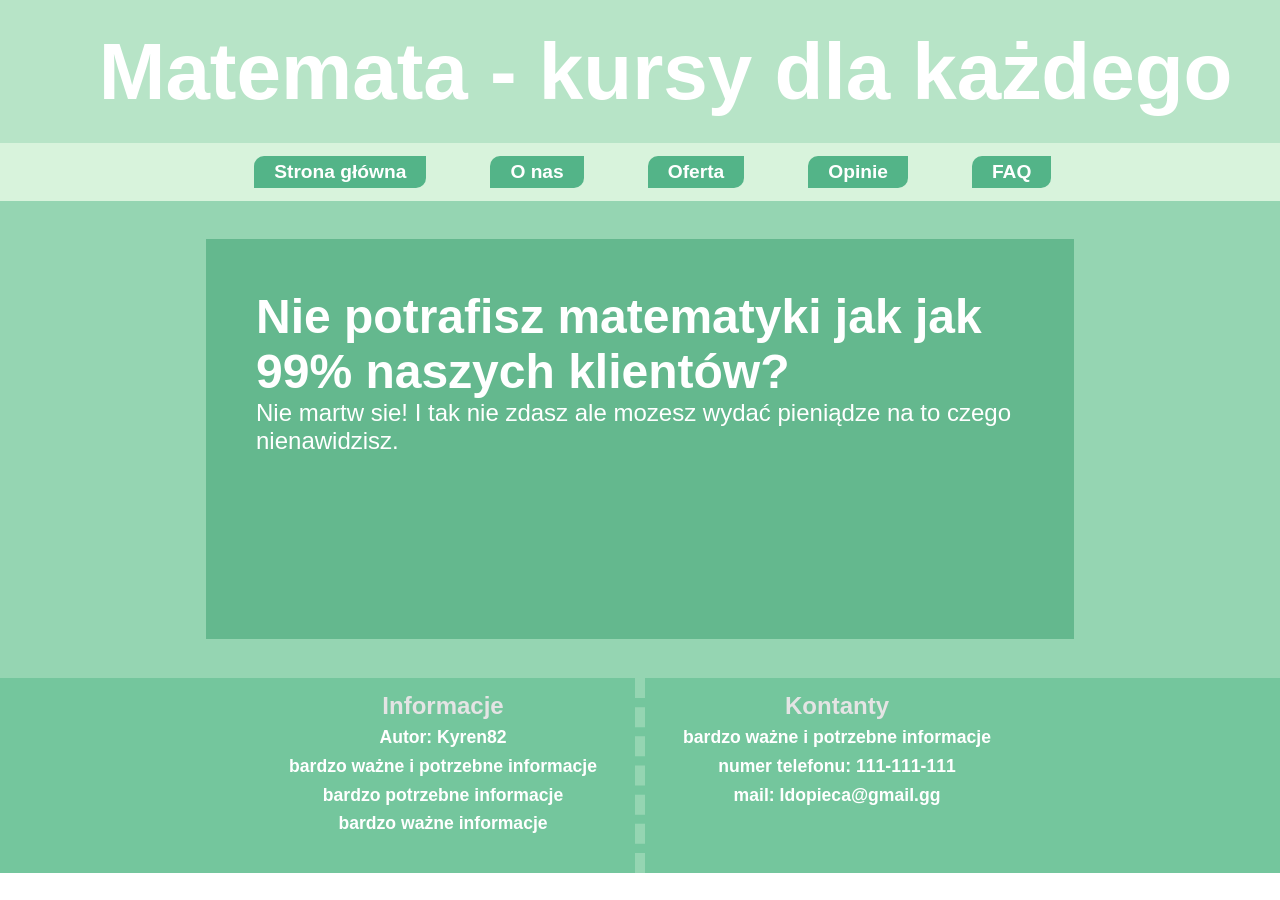
<file: new-main.html>
<!DOCTYPE html>
<html lang="en">
<head>
    <meta charset="UTF-8">
    <meta name="viewport" content="width=device-width, initial-scale=1.0">
    <title>Matemata</title>
    <link rel="stylesheet" href="new-main-style.css">   
    <link rel="icon" href="icon.png"> 
</head>
<body>
    <div id="wrapper">
        <header>
            <h1 class="header-title">Matemata - kursy dla każdego</h1>
        </header>
        <ol class="nav">
            <li><a href="new-main.html">Strona główna</a></li>
            <li><a href="about.html">O nas</a></li>
            <li><a href="ofert.html">Oferta</a></li>
            <li><a href="opiion.html">Opinie</a></li>
            <li><a href="new-faq.html">FAQ</a></li>
        </ol>
        <main>
            <div class="main-panel">
                <span class="main-title">Nie potrafisz matematyki jak jak 99% naszych klientów?</span>
                <p>Nie martw sie! I tak nie zdasz ale mozesz wydać pieniądze na to czego nienawidzisz. </p>
            </div>
        </main>
        <footer>
            <div id="footer-left-side">
                <p>Informacje</p>
                <p>Autor: Kyren82</p>
                <p>bardzo ważne i potrzebne informacje</p>
                <p>bardzo potrzebne informacje</p>
                <p>bardzo ważne informacje</p>
            </div>
            <div class="footer-line"></div>
            <div id="footer-right-side">
                <p>Kontanty</p>
                <p>bardzo ważne i potrzebne informacje</p>
                <p>numer telefonu: 111-111-111</p>
                <p>mail: Idopieca@gmail.gg</p>
            </div>
        </footer>
    </div>
</body>
</html>
</file>
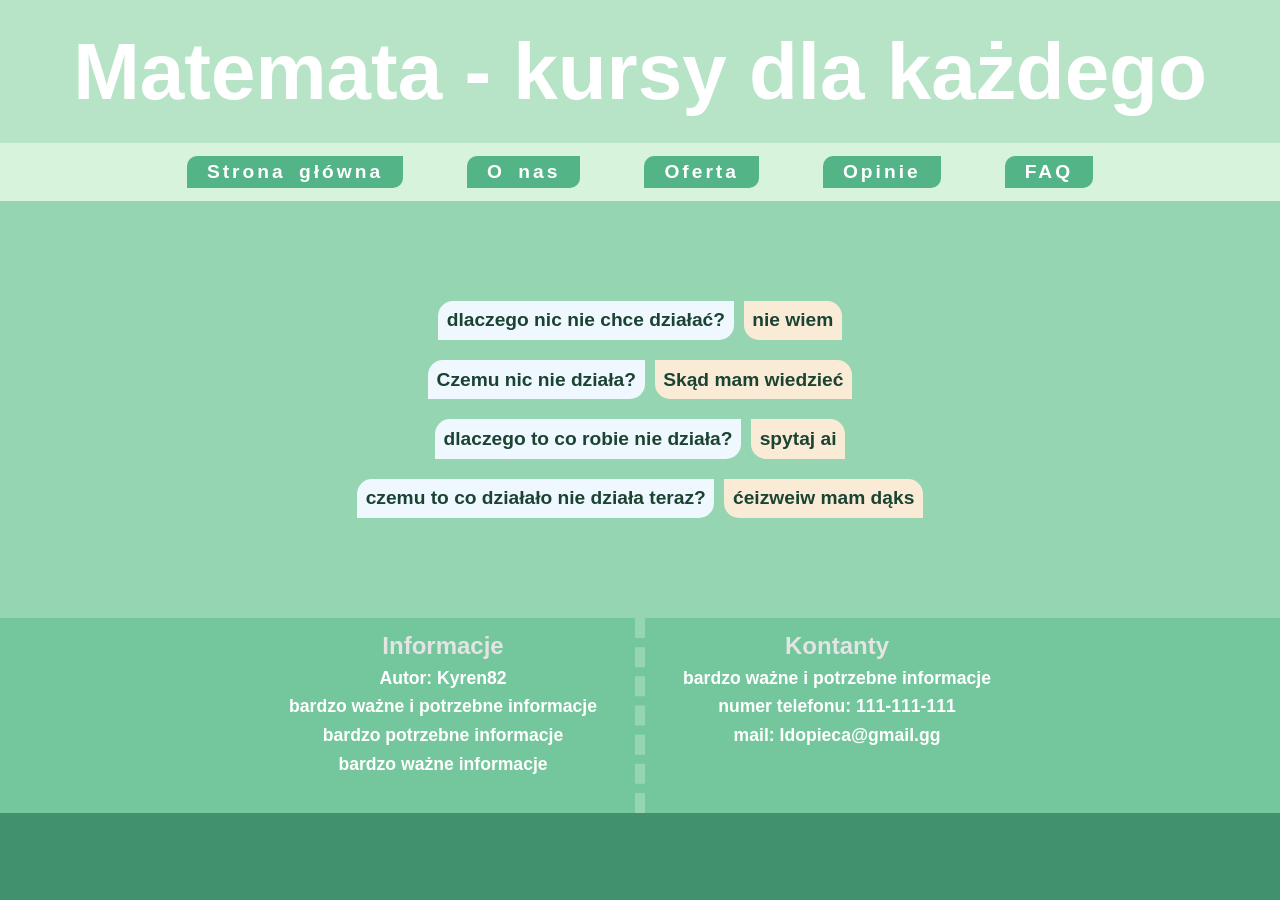
<file: htmls/new-faq.html>
<!DOCTYPE html>
<html lang="en">
<head>
    <meta charset="UTF-8">
    <meta name="viewport" content="width=device-width, initial-scale=1.0">
    <title>Matemata - FAQ</title>
    <link rel="stylesheet" href="../csss/theme.css">  
    <link rel="stylesheet" href="../csss/new-faq-style.css"> 
    <link rel="icon" href="../assets/icon.png"> 
</head>
<body>
    <div id="wrapper">
        <header>
            <h1 class="header-title">Matemata - kursy dla każdego</h1>
        </header>
        <ul class="nav">
            <li class="first-nav-li"><button class="nav-button">Rozwiń  menu</button></li>
            <li><a href="new-main.html">Strona główna</a></li>
            <li><a href="about.html">O nas</a></li>
            <li><a href="new-ofert.html">Oferta</a></li>
            <li><a href="opinion.html">Opinie</a></li>
            <li><a href="new-faq.html">FAQ</a></li>
        </ul>
        <main>
            <ul class="main-list">
                <li>
                    <span class="ask">dlaczego nic nie chce działać?</span>
                    <div class="main-line"></div>
                    <span class="answer">nie wiem</span>
                </li>
                <li>
                    <span class="ask">Czemu nic nie działa?</span>
                    <div class="main-line"></div>
                    <span class="answer">Skąd mam wiedzieć</span>
                </li>
                <li>
                    <span class="ask">dlaczego to co robie nie działa?</span>
                    <div class="main-line"></div>
                    <span class="answer">spytaj ai</span>
                </li>
                <li>
                    <span class="ask">czemu to co działało nie działa teraz?</span>
                    <div class="main-line"></div>
                    <span class="answer">ćeizweiw mam dąks</span>
                </li>
            </ul>
        </main>
        <footer>
            <div id="footer-left-side">
                <p>Informacje</p>
                <p>Autor: Kyren82</p>
                <p>bardzo ważne i potrzebne informacje</p>
                <p>bardzo potrzebne informacje</p>
                <p>bardzo ważne informacje</p>
            </div>
            <div class="footer-line"></div>
            <div id="footer-right-side">
                <p>Kontanty</p>
                <p>bardzo ważne i potrzebne informacje</p>
                <p>numer telefonu: 111-111-111</p>
                <p>mail: Idopieca@gmail.gg</p>
            </div>
        </footer>
    </div>
    <script src="../scripts/responsive-script.js"></script>
</body>
</html>
</file>
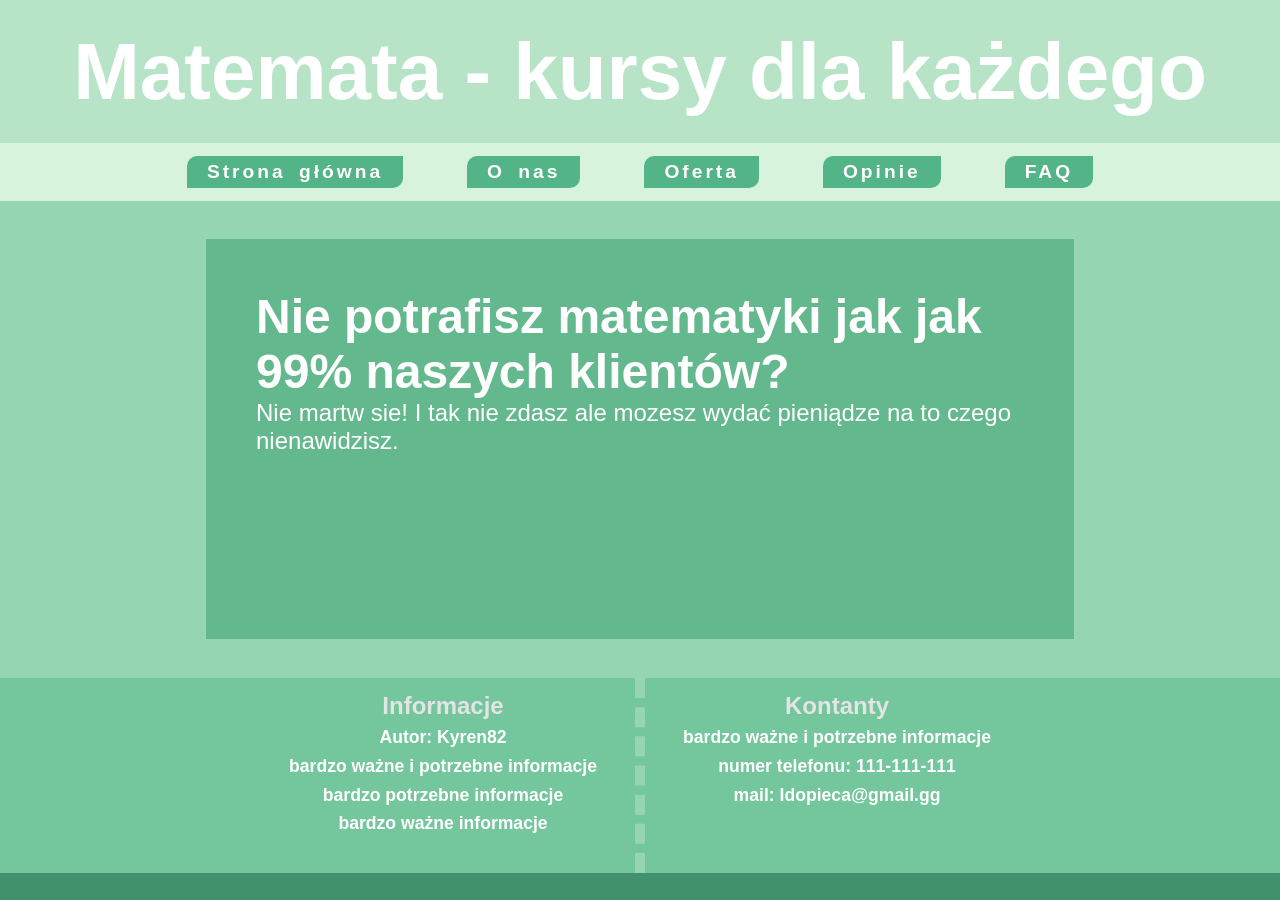
<file: htmls/new-main.html>
<!DOCTYPE html>
<html lang="en">
<head>
    <meta charset="UTF-8">
    <meta name="viewport" content="width=device-width, initial-scale=1.0">
    <title>Matemata</title>
    <link rel="stylesheet" href="../csss/theme.css">   
    <link rel="stylesheet" href="../csss/new-main-style.css">   
    <link rel="icon" href="../assets/icon.png"> 
</head>
<body>
    <div id="wrapper">
        <header>
            <h1 class="header-title">Matemata - kursy dla każdego</h1>
        </header>
        <ul class="nav">
            <li class="first-nav-li"><button class="nav-button">Rozwiń  menu</button></li>
            <li><a href="new-main.html">Strona główna</a></li>
            <li><a href="about.html">O nas</a></li>
            <li><a href="new-ofert.html">Oferta</a></li>
            <li><a href="opinion.html">Opinie</a></li>
            <li><a href="new-faq.html">FAQ</a></li>
        </ul>
        <main>
            <div class="main-panel">
                <span class="main-title">Nie potrafisz matematyki jak jak 99% naszych klientów?</span>
                <p>Nie martw sie! I tak nie zdasz ale mozesz wydać pieniądze na to czego nienawidzisz. </p>
            </div>
        </main>
        <footer>
            <div id="footer-left-side">
                <p>Informacje</p>
                <p>Autor: Kyren82</p>
                <p>bardzo ważne i potrzebne informacje</p>
                <p>bardzo potrzebne informacje</p>
                <p>bardzo ważne informacje</p>
            </div>
            <div class="footer-line"></div>
            <div id="footer-right-side">
                <p>Kontanty</p>
                <p>bardzo ważne i potrzebne informacje</p>
                <p>numer telefonu: 111-111-111</p>
                <p>mail: Idopieca@gmail.gg</p>
            </div>
        </footer>
    </div>
    <script src="../scripts/responsive-script.js"></script>
</body>
</html>
</file>
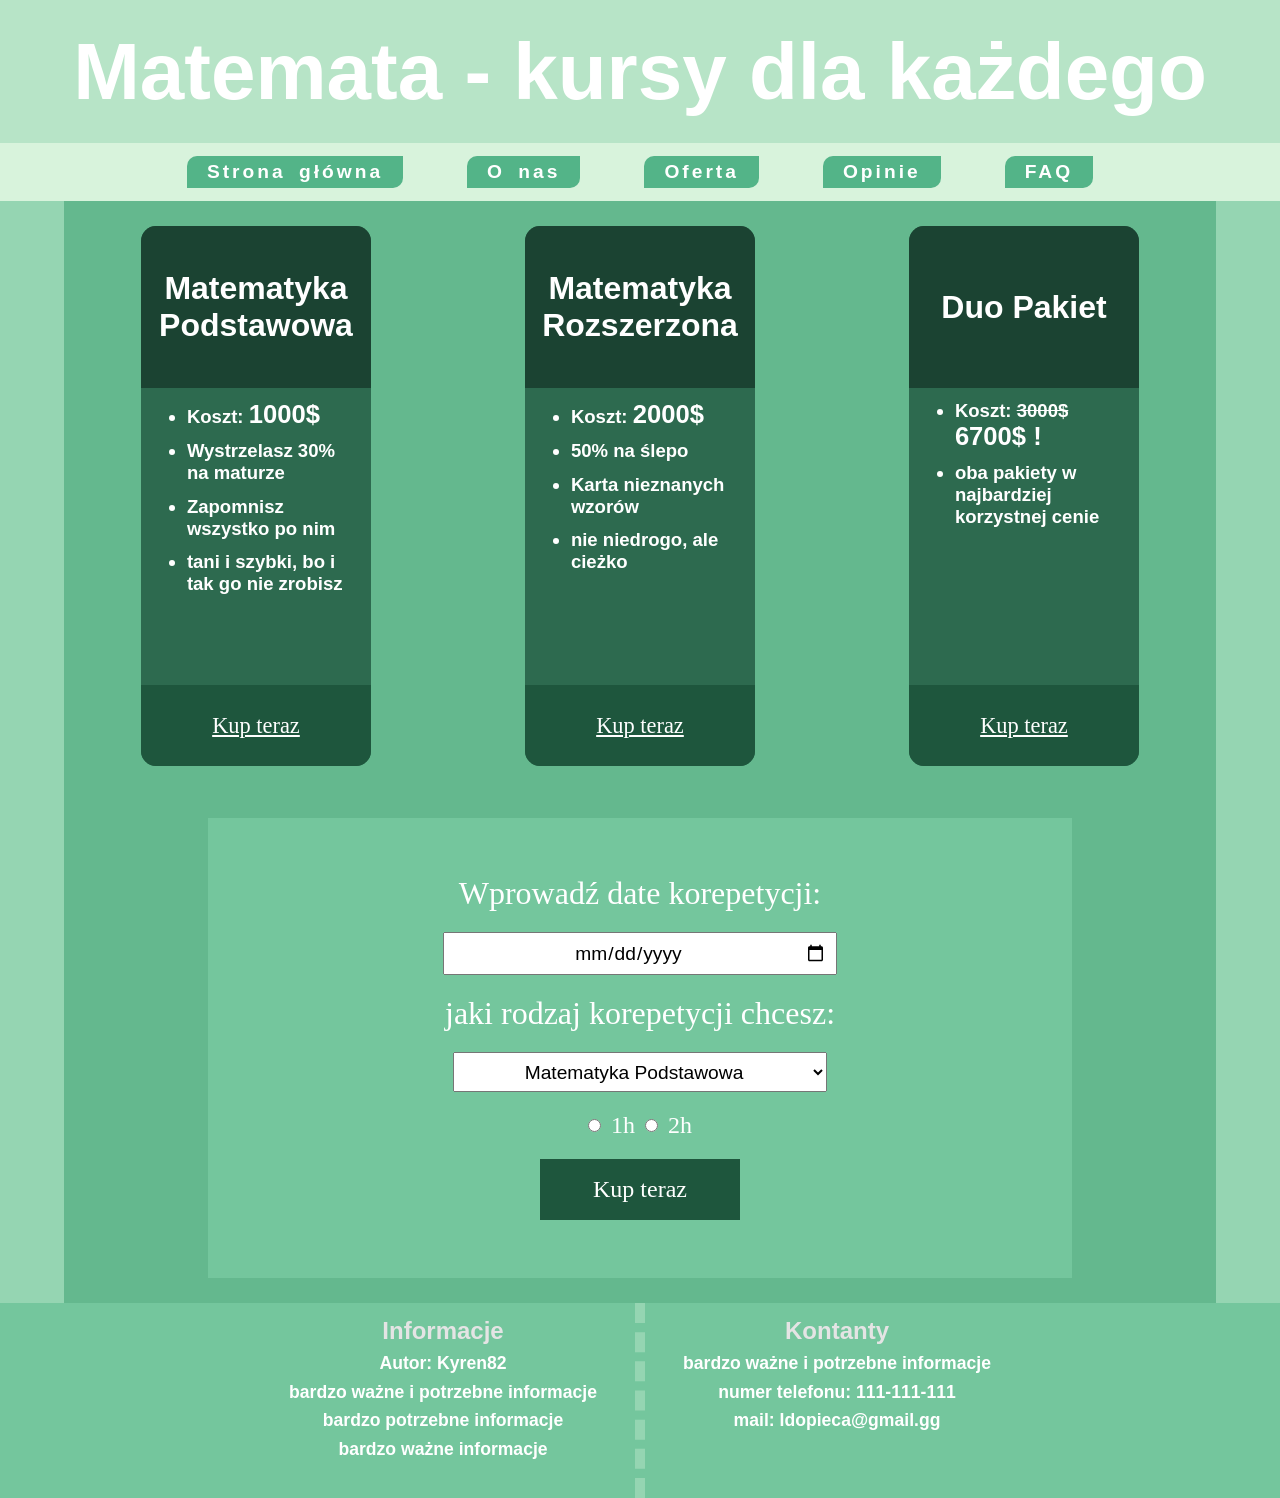
<file: htmls/new-ofert.html>
<!DOCTYPE html>
<html lang="en">
<head>
    <meta charset="UTF-8">
    <meta name="viewport" content="width=device-width, initial-scale=1.0">
    <title>Matemata - oferty</title>
    <link rel="stylesheet" href="../csss/theme.css">   
    <link rel="stylesheet" href="../csss/new-ofert-style.css">   
    <link rel="icon" href="../assets/icon.png"> 
</head>
<body>
    <div id="wrapper">
        <header>
            <h1 class="header-title">Matemata - kursy dla każdego</h1>
        </header>
        <ul class="nav">
            <li class="first-nav-li"><button class="nav-button">Rozwiń  menu</button></li>
            <li><a href="new-main.html">Strona główna</a></li>
            <li><a href="about.html">O nas</a></li>
            <li><a href="new-ofert.html">Oferta</a></li>
            <li><a href="opinion.html">Opinie</a></li>
            <li><a href="new-faq.html">FAQ</a></li>
        </ul>
        <main>
            <ul id="course-list">
                <li class="course-item">
                    <p class="course-title">Matematyka Podstawowa</p>
                    <ul class="course-description">
                        <li>Koszt: <span>1000$</span></li>
                        <li>Wystrzelasz 30% na maturze</li>
                        <li>Zapomnisz wszystko po nim</li>
                        <li>tani i szybki, bo i tak go nie zrobisz</li>
                        
                    </ul>
                    <div class="course-buy-now-button"><a href="https://www.youtube.com/watch?v=dQw4w9WgXcQ" target="_blank">Kup teraz</a></div>
                </li>
                <li class="course-item">
                    <p class="course-title">Matematyka Rozszerzona</p>
                    <ul class="course-description">
                        <li>Koszt: <span>2000$</span></li>
                        <li>50% na ślepo</li>
                        <li>Karta nieznanych wzorów</li>
                        <li>nie niedrogo, ale cieżko</li>
                    </ul>
                    <div class="course-buy-now-button"><a href="https://www.youtube.com/watch?v=dQw4w9WgXcQ" target="_blank">Kup teraz</a></div>
                </li>
                <li class="course-item">
                    <p class="course-title">Duo Pakiet</p>
                    <ul class="course-description">
                        <li>Koszt: <s>3000$</s> <span class="ranbow-span">6700$ !</span></li>
                        <li>oba pakiety w najbardziej korzystnej cenie</li>
                    </ul>
                    <div class="course-buy-now-button"><a href="https://www.youtube.com/watch?v=dQw4w9WgXcQ" target="_blank">Kup teraz</a></div>                
                </li>
            </ul>
            <div id="korki">
                <form action="" method="post">
                    <label for="date">Wprowadź date korepetycji:</label>
                    <input type="date" name="date" id="date" required>
                    <label for="variant">jaki rodzaj korepetycji chcesz:</label>
                    <select name="variant" id="variant" required>
                        <option value="podstawa">Matematyka Podstawowa</option>
                        <option value="rozszerzenie">Matematyka Rozszerzena</option>
                        <option value="inne">Inne</option>
                    </select>
                    <div>
                        <input type="radio" name="h" id="h1" required>
                        <label for="h1">1h</label>
                        <input type="radio" name="h" id="h2" required>
                        <label for="h2">2h</label>
                    </div>
                    <input type="submit" value="Kup teraz">
                </form>
            </div>
        </main>
        <footer>
            <div id="footer-left-side">
                <p>Informacje</p>
                <p>Autor: Kyren82</p>
                <p>bardzo ważne i potrzebne informacje</p>
                <p>bardzo potrzebne informacje</p>
                <p>bardzo ważne informacje</p>
            </div>
            <div class="footer-line"></div>
            <div id="footer-right-side">
                <p>Kontanty</p>
                <p>bardzo ważne i potrzebne informacje</p>
                <p>numer telefonu: 111-111-111</p>
                <p>mail: Idopieca@gmail.gg</p>
            </div>
        </footer>
    </div>
        <script src="../scripts/responsive-script.js"></script>
</body>
</html>
</file>
<file: new-main-style.css>
*{
    margin: 0;
    padding: 0;
}

body{
    font-family: Arial, serif;
    text-decoration: none;
}

#wrapper{
    width: 100%;
    min-height: 100vh;
    display: flex;
    flex-direction: column;
    overflow-x: hidden;
}

header{
    width: 100%;
    padding: 2%;
    background-color: #b7e4c7;
    display: flex;
    align-items: center;
    justify-content: center;
}

.header-title{
    display: flex;
    align-items: center;
    justify-content: center;
    font-size: 5rem;
    color: white;
}

.nav{
    width: 100%;
    padding: 1%;
    background-color: #d8f3dc;
    list-style: none;
    display: flex;
    justify-content: center;
    align-items: center;
    gap: 5%;
}



.nav li{
    background-color: #53b488;
    transition: all ease-out .2s;
    border-radius: 10px 0px;
    padding: 5px 20px 5px 20px;
}

.nav li a{
    width: 100%;
    text-decoration: none;
    color: white;
    font-size: 120%;
    font-weight: 900;
    transition: all ease-out .2s;
}

.nav li:hover{
    box-shadow: 0px 0px 5px #40916c,0px 0px 5px #40916c;
}


main{
    width: 100%;
    background-color: #95d5b2;
    display: flex;
    justify-content: center;
    align-items: center;
    padding: 3% 0 3% 0;
}

.main-panel{
    width: 60%;
    min-height: 300px;
    background-color: #64b88e;
    color: white;
    padding: 50px;
}

.main-panel p{
    font-size: 1.5rem;
    font-family: 'Trebuchet MS', sans-serif;
}

.main-title{
    font-size: 3rem;
    font-family: 'Trebuchet MS', 'Lucida Sans Unicode', 'Lucida Grande', 'Lucida Sans', Arial, sans-serif;
    font-weight: 900;
}

footer{
    width: 100%;
    background: #74c69d;
    display: flex;
    justify-content: center;
}

#footer-left-side, #footer-right-side{
    width: 30%;
    display: flex;
    padding-top: 0.5%;
    flex-direction: column;
}

.footer-line{
    border-left: dashed 10px #95d5b2;
}

#footer-left-side p, #footer-right-side p{
    width: 100%;
    display: inline-block;
    text-align: center;
    font-size: 1.1rem;
    font-family: Arial, sans-serif;
    font-weight: 600;
    color: white;
    margin-top: 2%;
}

#footer-left-side p:first-child, #footer-right-side p:first-child{
    font-size: 1.5rem;
    color: #e4e4e4;
}

#footer-left-side, #footer-right-side, .footer-line{
    padding-bottom: 3%;
}
</file>
<file: csss/theme.css>
* {
    margin: 0;
    padding: 0;
}

body {
    font-family: Arial, serif;
    text-decoration: none;
    background-color: #40916c;
    overflow-x: hidden;
}

#wrapper {
    width: 100%;
    min-height: 100vh;
    display: flex;
    flex-direction: column;
}

header {
    width: 100%;
    padding: 2% 0;
    background-color: #b7e4c7;
    display: flex;
    align-items: center;
    justify-content: center;
}

.header-title {
    display: flex;
    align-items: center;
    justify-content: center;
    font-size: 5rem;
    color: white;
    text-align: center;
}

.nav {
    width: 100%;
    padding: 1% 0;
    background-color: #d8f3dc;
    list-style: none;
    display: flex;
    justify-content: center;
    align-items: center;
    position: sticky;
    top: 0;
    z-index: 999;
    gap: 5%;
}

.nav li {
    background-color: #53b488;
    transition: all ease-out .2s;
    border-radius: 10px 0px;
    padding: 5px 20px 5px 20px;
    letter-spacing: 3px;
    word-spacing: 5px;
}

.nav li a {
    width: 100%;
    text-decoration: none;
    color: white;
    font-size: 120%;
    font-weight: 900;
    transition: all ease-out .2s;
}

.nav li:hover {
    box-shadow: 0px 0px 5px #40916c, 0px 0px 5px #40916c;
}

.first-nav-li{
    display: none;
}

.first-nav-li button{
    background: none;
    border: none;
    width: 100%;
    text-decoration: none;
    color: white;
    font-size: 120%;
    font-weight: 900;
    transition: all ease-out .2s;
    letter-spacing: 3px;
    word-spacing: 5px;
    cursor: pointer;
}

.nav-li-none{
    display: none;
}

main {
    width: 100%;
    background-color: #95d5b2;
    display: flex;
    justify-content: center;
    align-items: center;
}

footer {
    width: 100%;
    background: #74c69d;
    display: flex;
    justify-content: center;
}

#footer-left-side, #footer-right-side {
    width: 30%;
    display: flex;
    padding-top: 0.5%;
    flex-direction: column;
}

.footer-line {
    border-left: dashed 10px #95d5b2;
}

#footer-left-side p, #footer-right-side p {
    width: 100%;
    display: inline-block;
    text-align: center;
    font-size: 1.1rem;
    font-family: Arial, sans-serif;
    font-weight: 600;
    color: white;
    margin-top: 2%;
}

#footer-left-side p:first-child, #footer-right-side p:first-child {
    font-size: 1.5rem;
    color: #e4e4e4;
}

#footer-left-side, #footer-right-side, .footer-line {
    padding-bottom: 3%;
}

@media screen and (width < 768px) {
    .nav{
        flex-direction: column;
        gap: 10px;
    }

    .nav li{
        width: 50%;
        text-align: center;
    }

    #footer-left-side, #footer-right-side{
        width: 49%;
    }
}
</file>
<file: csss/new-faq-style.css>
main{
    padding: 100px 0 100px 0;
}

.main-list{
    list-style: none;
    width: 75%;
    display: flex;
    justify-content: center;
    align-items: center;
    flex-direction: column;
    gap: 20px;
}

.main-list > li{
    width: 90%;
    display: flex;
    flex-direction: row;
    justify-content: center;
}

.ask{
    background-color: aliceblue;
    border-radius: 15px 0px;
}

.ask , .answer{
    text-align: start;
    display: flex;
    align-items: center;
    padding: 1%;
    font-family: Arial, Helvetica, sans-serif;
    font-weight: 600;
    font-size: 1.2rem;
    color: #1b4332;
}

.answer{
    background-color: antiquewhite;
    border-radius: 0px 15px;
}

.main-line{
    width: 10px;
}

@media screen and (width < 768px) {
    .ask, .answer{
        padding: 3%;
    }
}
</file>
<file: csss/new-main-style.css>
main{
    padding: 3% 0 3% 0;
}

.main-panel{
    width: 60%;
    min-height: 300px;
    background-color: #64b88e;
    color: white;
    padding: 50px;
}

.main-panel p{
    font-size: 1.5rem;
    font-family: 'Trebuchet MS', sans-serif;
}

.main-title{
    font-size: 3rem;
    font-family: 'Trebuchet MS', sans-serif;
    font-weight: 900;
}
</file>
<file: csss/new-ofert-style.css>
main{
    flex-direction: column;
}

#course-list{
    padding: 2% 0px 2% 0px;
    width: 90%;
    background-color: #64b88e;
    display: flex;
    justify-content: space-around;
    align-items: center;
    color: white;
    list-style: none;
    
}

#course-list .course-item{
    width: 20%;
    height: 60vh;
    background-color: #2d6a4f;
    border-radius: 15px;
}

.course-title{
    height: 30%;
    font-size: 2.5vw;
    font-weight: 700;
    text-align: center;
    background-color: #1b4332;
    display: grid;
    place-items: center;
    border-radius: 15px 15px 0 0;
    font-family: 'Trebuchet MS', sans-serif;
}

.course-description{
    width: 100%;
    min-height: 55%;
    display: flex;
    flex-direction: column;
}

.course-description li{
    font-size: 1.45vw;
    font-family: 'Trebuchet MS', sans-serif;
    font-weight: 800;
    list-style: disc;
    margin-left: 20%;
    margin-top: 5%;
    margin-right: 5%;
}

#course-list .course-item .course-buy-now-button{
    width: 100%;
    height: 15%;
    display: grid;
    place-items: center;
    background-color: #1e563d;
    border-radius: 0 0 15px 15px;
    border: none;
}

.course-buy-now-button a{
    font-size: 1.75vw;
    font-family: arial black;
    width: 100%;
    height: 100%;
    display: grid;
    place-items: center;
    color: white;
}

.course-description li span{
    font-size: 2vw;
}

.ranbow-span{
    animation: rainbow-font 2.5s linear infinite alternate;
}

@keyframes rainbow-font{
    0%{
        color: red;
    }
    10%{
        color: orange;
    }
    20%{
        color: yellow;
    }
    30%{
        color: yellowgreen;
    }
    40%{
        color: green;
    }
    50%{
        color: teal;
    }
    60%{
        color: aqua;
    }
    70%{
        color: blue;
    }
    80%{
        color: violet;
    }
    90%{
        color: pink;
    }
    100%{
        color: wheat;
    }
}


#korki{
    width: 90%;
    background-color: #64b88e;
    display: flex;
    justify-content: center;
    align-items: center;
    padding: 2% 0;
}

form{
    width: 75%;
    background-color: #74c69d;
    display: flex;
    justify-content: center;
    align-items: center;
    flex-direction: column;
    color: white;
    font-size: 2rem;
    font-family: arial black;
    gap: 20px;
    padding: 5%;
    box-sizing: border-box;
    text-align: center;
}

label[for=h1], label[for=h2]{
    font-size: 1.5rem;
}

select, input[type=date]{
    padding: 1%;
    font-size: 1.2rem;
    font-family: sans-serif;
    min-width: 50%;
    text-align: center;
}

input[type=submit]{
    padding: 15px 30px;
    width: auto;
    min-width: 200px;
    border: #1e563d solid 2px;
    font-size: 1.5rem;
    font-family: arial black;
    background-color: #1e563d;
    color: white;
    cursor: pointer;
    transition: background-color 0.2s;
}

input[type=submit]:hover{
    background-color: #2d6a4f;
}

form div {
    display: flex;
    align-items: center;
    gap: 10px;
}


@media screen and (width < 768px) {
    #course-list, #korki{
        width: 100%;
    }

    #course-list{
        flex-direction: column;
        gap: 15px;
    }

    #course-list .course-item{
        width: 60%;
    }

    .course-description li span{
        font-size: 4.5vw;
    }

    .course-title{
        font-size: 4.5vw;
    }

    .course-description li{
        font-size: 3vw;
    }

    .course-buy-now-button a{
        font-size: 5vw;
    }

}
</file>
